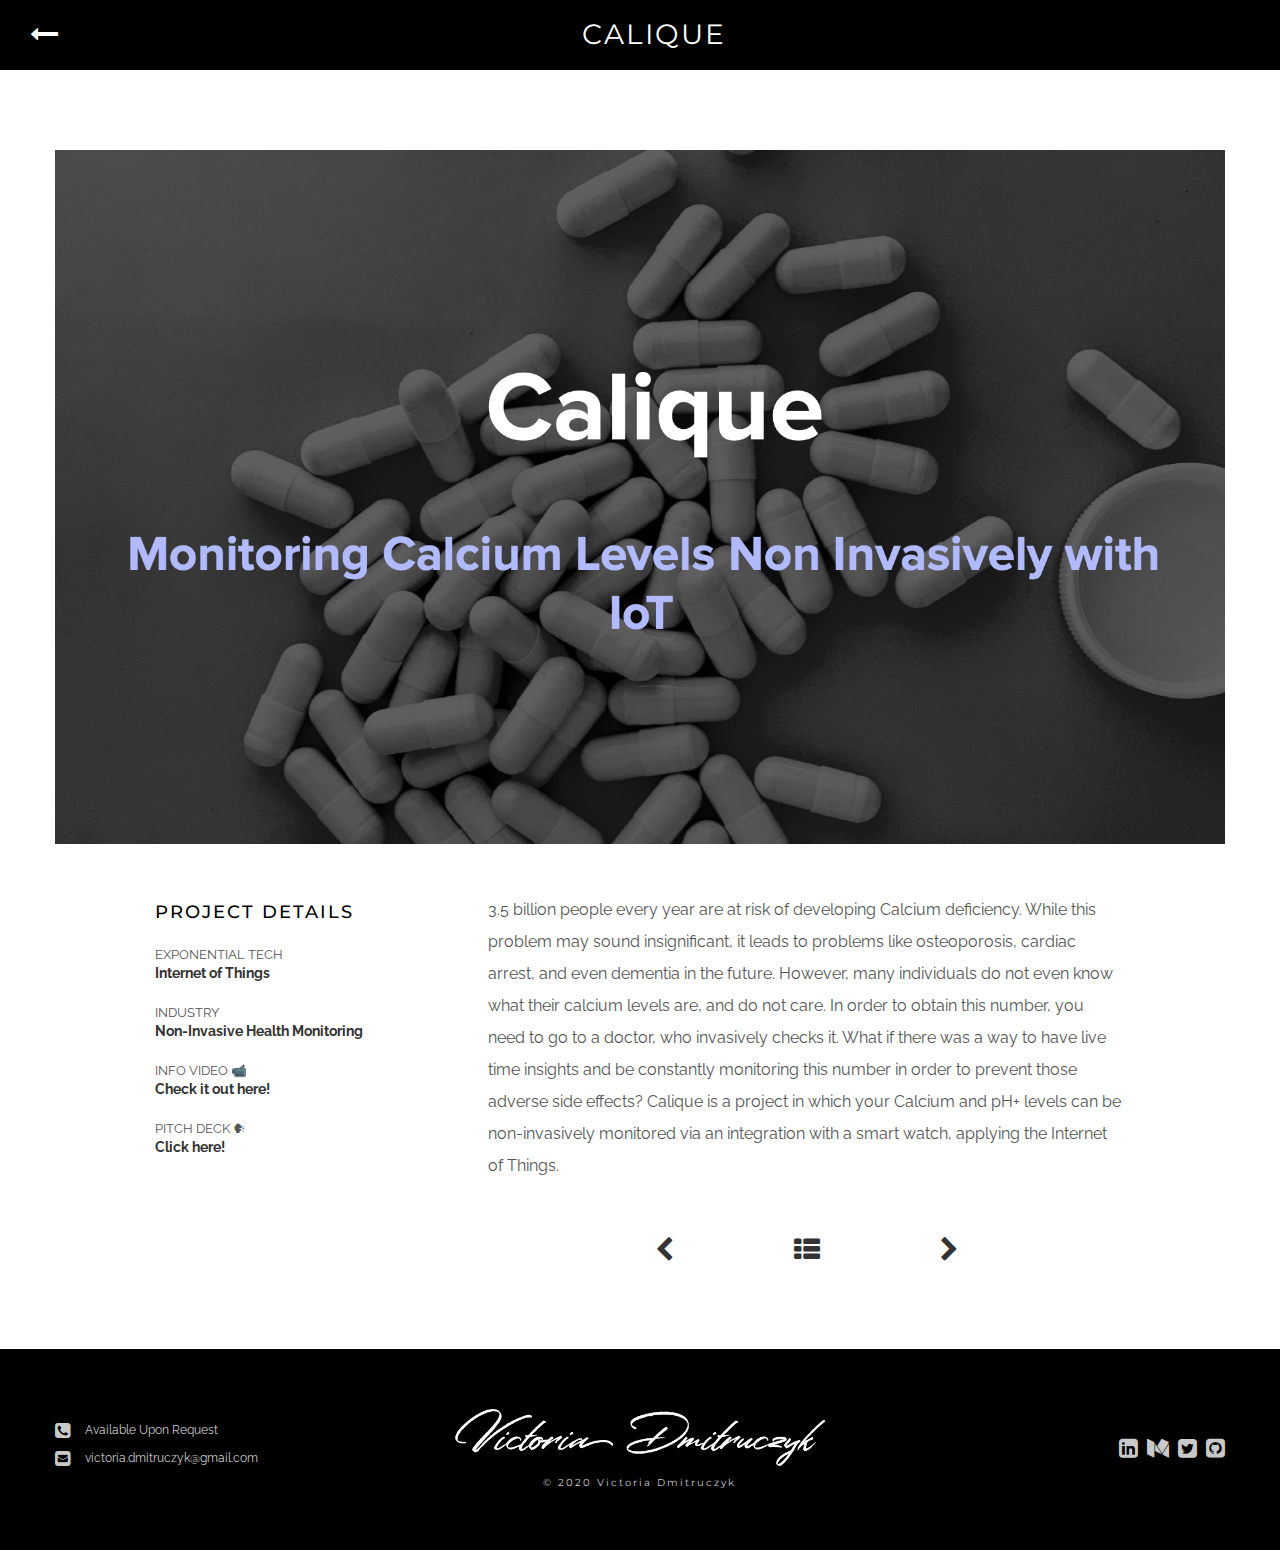
<file: Calique.html>
<!DOCTYPE html>
<html lang="en">

<head>
    <meta charset="utf-8">
    <meta http-equiv="X-UA-Compatible" content="IE=edge">
    <meta name="viewport" content="width=device-width, initial-scale=1">
    <meta http-equiv="Pragma" content="no-cache">
    <meta http-equiv="Expires" content="-1">
    <title>Victoria Dmitruczyk</title>
    <!-- Google Fonts -->
    <link href="https://fonts.googleapis.com/css?family=Montserrat|Raleway&amp;subset=latin-ext" rel="stylesheet">
    <!-- CSS Libraries -->
    <link href="assets/css/libs.css" rel="stylesheet">
    <!-- Theme styles -->
    <link href="assets/css/app.css" rel="stylesheet">
    <!-- HTML5 shim and Respond.js for IE8 support of HTML5 elements and media queries -->
    <!-- WARNING: Respond.js doesn't work if you view the page via file:// -->
    <!--[if lt IE 9]>
      <script src="https://oss.maxcdn.com/html5shiv/3.7.3/html5shiv.min.js"></script>
      <script src="https://oss.maxcdn.com/respond/1.4.2/respond.min.js"></script>
    <![endif]-->
    <!-- MailerLite Universal -->
    <script>
    (function(m,a,i,l,e,r){ m['MailerLiteObject']=e;function f(){
    var c={ a:arguments,q:[]};var r=this.push(c);return "number"!=typeof r?r:f.bind(c.q);}
    f.q=f.q||[];m[e]=m[e]||f.bind(f.q);m[e].q=m[e].q||f.q;r=a.createElement(i);
    var _=a.getElementsByTagName(i)[0];r.async=1;r.src=l+'?v'+(~~(new Date().getTime()/1000000));
    _.parentNode.insertBefore(r,_);})(window, document, 'script', 'https://static.mailerlite.com/js/universal.js', 'ml');
    
    var ml_account = ml('accounts', '1957776', 'o0g6z6o9h4', 'load');
    </script>
    <!-- End MailerLite Universal -->
</head>

<body>
    <div id="tej" class="blog-post-page">
        <!-- Preloader-->
        <div class="Preloader" id="Preloader"></div>
        <!-- /Preloader-->
        <div class="Topbar">
            <div class="Topbar__goback">
                <a href="index.html"><i class="fa fa-long-arrow-left" aria-hidden="true"></i></a>
            </div>
            <div class="Topbar__title">
                Calique 
            </div>
        </div>
        <section id="Project-page" class="project-page space-from-topbar">
            <div class="section--basic">
                <div class="container">
                    <div class="row">
                        <div class="col-sm-12">
                            <div class="project-image">
                                <img src="assets/images/art/Calique.png" alt="Calique">
                            </div>
                        </div>
                    </div>
                    <div class="row ">
                        <div class="col-sm-10 col-sm-offset-1">
                            <div class="row">
                                <div class="col-sm-3">
                                    <div class="project-details">
                                        <div class="sidebar-headline">
                                            <h4>Project details</h4>
                                        </div>
                                        <div class="project-detail">
                                            <div class="project-detail-label">Exponential Tech</div>
                                            <div class="project-detail-value">Internet of Things</div>
                                        </div>
                                        <div class="project-detail">
                                            <div class="project-detail-label">Industry</div>
                                            <div class="project-detail-value">Non-Invasive Health Monitoring</div>
                                        </div>
                                        <div class="project-detail">
                                            <div class="project-detail-label">Info Video 📹</div>
                                            <div class="project-detail-value"><a href="https://www.youtube.com/watch?v=mgi74n4JjuA&t=9s">Check it out here!</a></div>
                                        </div>
                                        <div class="project-detail">
                                            <div class="project-detail-label">Pitch Deck 🗣</div>
                                            <div class="project-detail-value"><a href="https://docs.google.com/presentation/d/1rFxBTOU4aY1iI62e2ysXcYxKByJ0_7RdL4Fa-ThZGc8/edit?usp=sharing">Click here!</a></div>
                                        </div>
                                    </div>
                                </div>
                                <div class="col-sm-8 col-sm-offset-1">
                                    <div class="project-description">
                                        <p>3.5 billion people every year are at risk of developing Calcium deficiency. While this problem may sound insignificant, it leads to problems like osteoporosis, cardiac arrest, and even dementia in the future. However, many individuals do not even know what their calcium levels are, and do not care. In order to obtain this number, you need to go to a doctor, who invasively checks it. What if there was a way to have live time insights and be constantly monitoring this number in order to prevent those adverse side effects? Calique is a project in which your Calcium and pH+ levels can be non-invasively monitored via an integration with a smart watch, applying the Internet of Things.</p>
                                    </div>
                                    <div class="project-naviagtion">
                                        <a href="#"><i class="fa fa-chevron-left" aria-hidden="true"></i></a>
                                        <a href="project-list.html"><i class="fa fa-th-list" aria-hidden="true"></i></a>
                                        <a href="#"><i class="fa fa-chevron-right" aria-hidden="true"></i></a>
                                    </div>
                                </div>
                            </div>
                        </div>
                    </div>
                </div>
            </div>
        </section>
        <!-- Page footer start -->
        <footer>
            <div class="container">
                <div class="flex-row">
                    <div class="col-sm-4">
                        <div class="footer-contacts">
                            <div class="footer-contact"><i class="fa fa-phone-square"></i> Available Upon Request</div>
                            <div class="footer-contact"><i class="fa fa-envelope-square"></i> victoria.dmitruczyk@gmail.com</div>
                        </div>
                    </div>
                    <div class="col-sm-4">
                        <img src="assets/images/websitesignature.png" alt="Victoria">
                        <div class="copyrights">© 2020 Victoria Dmitruczyk</div>
                    </div>
                    <div class="col-sm-4">
                        <div class="footer-socials">
                            <a href="https://www.linkedin.com/in/victoria-dmitruczyk-b44922184/"><i class="fa fa-linkedin-square" aria-hidden="true"></i></a>
                            <a href="https://medium.com/@12vgt2003"><i class="fa fa-medium" aria-hidden="true"></i></a>
                            <a href="https://twitter.com/VictoriaDmitru1"><i class="fa fa-twitter-square" aria-hidden="true"></i></a>
                            <a href="https://github.com/VictoriaDmitruczyk"><i class="fa fa-github-square" aria-hidden="true"></i></a>
                        </div>
                    </div>
                </div>
            </div>
        </footer>
        <!-- Page footer end -->
    </div>
    <!-- Configuration file -->
    <script src="settings/config.js"></script>
    <script>
    window.Config.page = 'blog';
    </script>

    <!-- Application scripts -->
    <script src="assets/js/app.js"></script>
</body>

</html>
</file>
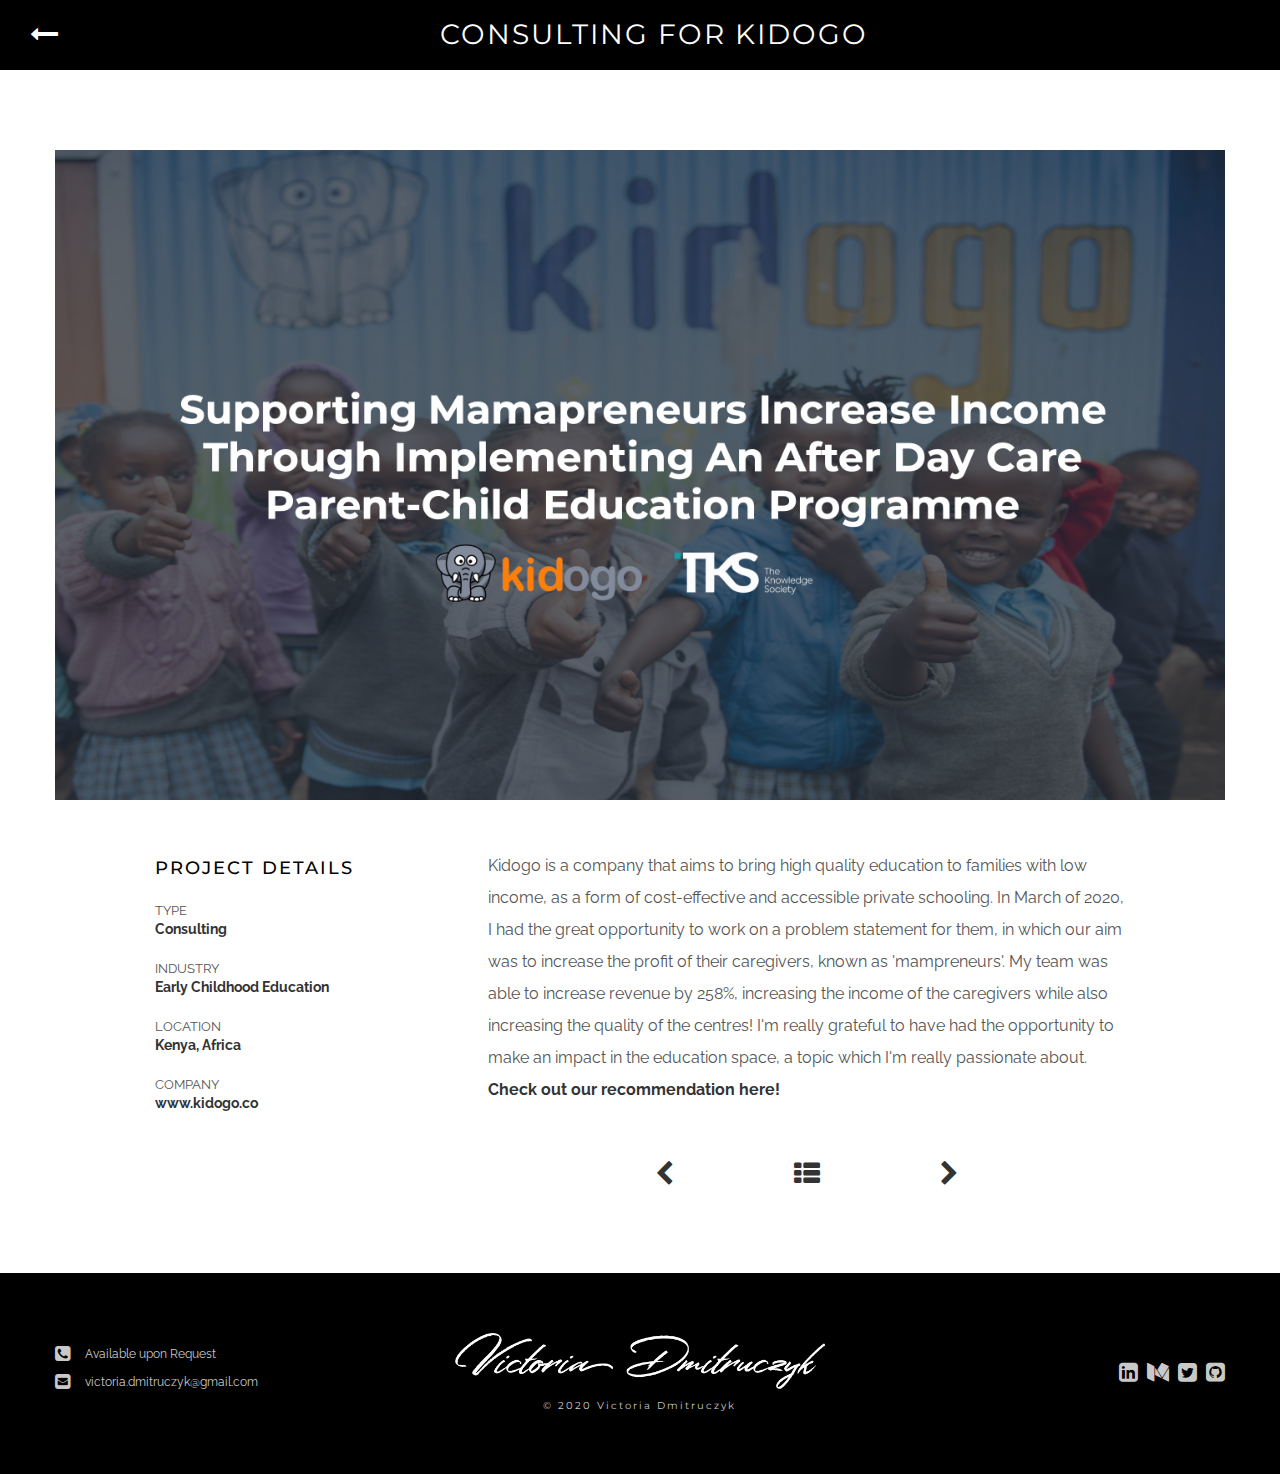
<file: Kidogo.html>
<!DOCTYPE html>
<html lang="en">

<head>
    <meta charset="utf-8">
    <meta http-equiv="X-UA-Compatible" content="IE=edge">
    <meta name="viewport" content="width=device-width, initial-scale=1">
    <meta http-equiv="Pragma" content="no-cache">
    <meta http-equiv="Expires" content="-1">
    <title>Victoria Dmitruczyk</title>
    <!-- Google Fonts -->
    <link href="https://fonts.googleapis.com/css?family=Montserrat|Raleway&amp;subset=latin-ext" rel="stylesheet">
    <!-- CSS Libraries -->
    <link href="assets/css/libs.css" rel="stylesheet">
    <!-- Theme styles -->
    <link href="assets/css/app.css" rel="stylesheet">
    <!-- HTML5 shim and Respond.js for IE8 support of HTML5 elements and media queries -->
    <!-- WARNING: Respond.js doesn't work if you view the page via file:// -->
    <!--[if lt IE 9]>
      <script src="https://oss.maxcdn.com/html5shiv/3.7.3/html5shiv.min.js"></script>
      <script src="https://oss.maxcdn.com/respond/1.4.2/respond.min.js"></script>
    <![endif]-->
    <!-- MailerLite Universal -->
    <script>
    (function(m,a,i,l,e,r){ m['MailerLiteObject']=e;function f(){
    var c={ a:arguments,q:[]};var r=this.push(c);return "number"!=typeof r?r:f.bind(c.q);}
    f.q=f.q||[];m[e]=m[e]||f.bind(f.q);m[e].q=m[e].q||f.q;r=a.createElement(i);
    var _=a.getElementsByTagName(i)[0];r.async=1;r.src=l+'?v'+(~~(new Date().getTime()/1000000));
    _.parentNode.insertBefore(r,_);})(window, document, 'script', 'https://static.mailerlite.com/js/universal.js', 'ml');
    
    var ml_account = ml('accounts', '1957776', 'o0g6z6o9h4', 'load');
    </script>
    <!-- End MailerLite Universal -->
</head>

<body>
    <div id="tej" class="blog-post-page">
        <!-- Preloader-->
        <div class="Preloader" id="Preloader"></div>
        <!-- /Preloader-->
        <div class="Topbar">
            <div class="Topbar__goback">
                <a href="index.html"><i class="fa fa-long-arrow-left" aria-hidden="true"></i></a>
            </div>
            <div class="Topbar__title">
                Consulting for Kidogo
            </div>
        </div>
        <section id="Project-page" class="project-page space-from-topbar">
            <div class="section--basic">
                <div class="container">
                    <div class="row">
                        <div class="col-sm-12">
                            <div class="project-image">
                                <img src="assets/images/art/kidogodeckss.png" alt="Deck Overview">
                            </div>
                        </div>
                    </div>
                    <div class="row ">
                        <div class="col-sm-10 col-sm-offset-1">
                            <div class="row">
                                <div class="col-sm-3">
                                    <div class="project-details">
                                        <div class="sidebar-headline">
                                            <h4>Project details</h4>
                                        </div>
                                        <div class="project-detail">
                                            <div class="project-detail-label">Type</div>
                                            <div class="project-detail-value">Consulting</div>
                                        </div>
                                        <div class="project-detail">
                                            <div class="project-detail-label">Industry</div>
                                            <div class="project-detail-value">Early Childhood Education</div>
                                        </div>
                                        <div class="project-detail">
                                            <div class="project-detail-label">Location</div>
                                            <div class="project-detail-value">Kenya, Africa</div>
                                        </div>
                                        <div class="project-detail">
                                            <div class="project-detail-label">Company</div>
                                            <div class="project-detail-value"><a href="https://www.kidogo.co">www.kidogo.co</a></div>
                                        </div>
                                    </div>
                                </div>
                                <div class="col-sm-8 col-sm-offset-1">
                                    <div class="project-description">
                                        <p>Kidogo is a company that aims to bring high quality education to families with low income, as a form of cost-effective and accessible private schooling. In March of 2020, I had the great opportunity to work on a problem statement for them, in which our aim was to increase the profit of their caregivers, known as 'mampreneurs'. My team was able to increase revenue by 258%, increasing the income of the caregivers while also increasing the quality of the centres! I'm really grateful to have had the opportunity to make an impact in the education space, a topic which I'm really passionate about. <a href="https://docs.google.com/presentation/d/11ZO6ZSvhyfh3rgClg0dnWcVEZdse9t2gBAW75c2lhnk/edit?usp=sharing"><strong>Check out our recommendation here!</strong></a></p>
                                    </div>
                                    <div class="project-naviagtion">
                                        <a href="#"><i class="fa fa-chevron-left" aria-hidden="true"></i></a>
                                        <a href="project-list.html"><i class="fa fa-th-list" aria-hidden="true"></i></a>
                                        <a href="#"><i class="fa fa-chevron-right" aria-hidden="true"></i></a>
                                    </div>
                                </div>
                            </div>
                        </div>
                    </div>
                </div>
            </div>
        </section>
        <!-- Page footer start -->
        <footer>
            <div class="container">
                <div class="flex-row">
                    <div class="col-sm-4">
                        <div class="footer-contacts">
                            <div class="footer-contact"><i class="fa fa-phone-square"></i> Available upon Request</div>
                            <div class="footer-contact"><i class="fa fa-envelope-square"></i> victoria.dmitruczyk@gmail.com</div>
                        </div>
                    </div>
                    <div class="col-sm-4">
                        <img src="assets/images/websitesignature.png" alt="Victoria">
                        <div class="copyrights">© 2020 Victoria Dmitruczyk</div>
                    </div>
                    <div class="col-sm-4">
                        <div class="footer-socials">
                            <a href="https://www.linkedin.com/in/victoria-dmitruczyk-b44922184/"><i class="fa fa-linkedin-square" aria-hidden="true"></i></a>
                            <a href="https://medium.com/@12vgt2003"><i class="fa fa-medium" aria-hidden="true"></i></a>
                            <a href="https://twitter.com/VictoriaDmitru1"><i class="fa fa-twitter-square" aria-hidden="true"></i></a>
                            <a href="https://github.com/VictoriaDmitruczyk"><i class="fa fa-github-square" aria-hidden="true"></i></a>
                        </div>
                    </div>
                </div>
            </div>
        </footer>
        <!-- Page footer end -->
    </div>
    <!-- Configuration file -->
    <script src="settings/config.js"></script>
    <script>
    window.Config.page = 'blog';
    </script>

    <!-- Application scripts -->
    <script src="assets/js/app.js"></script>
</body>

</html>
</file>
<file: assets/css/app.css>
/**
 * ANIMATIONS
 */

.slide-fade-enter-active {
  transition: all .8s ease;
}

.slide-fade-leave-active {
  transition: all 0.8s cubic-bezier(1, 0.5, 0.8, 1);
}

.slide-fade-enter,
.slide-fade-leave-to {
  -webkit-transform: translateX(-10px);
  transform: translateX(-10px);
  opacity: 0;
}

.spinning {
  -webkit-animation: spin 0.3s linear infinite;
  animation: spin 0.3s linear infinite;
}

@-webkit-keyframes spin {
  from {
    -webkit-transform: rotate(0deg);
    transform: rotate(0deg);
  }

  to {
    -webkit-transform: rotate(360deg);
    transform: rotate(360deg);
  }
}

@keyframes spin {
  from {
    -webkit-transform: rotate(0deg);
    transform: rotate(0deg);
  }

  to {
    -webkit-transform: rotate(360deg);
    transform: rotate(360deg);
  }
}

@-webkit-keyframes fadeIn {
  from {
    opacity: 0;
  }

  to {
    opacity: 1;
  }
}

@keyframes fadeIn {
  from {
    opacity: 0;
  }

  to {
    opacity: 1;
  }
}

/**
 * PRELOADERS
 */

.Preloader {
  position: fixed;
  z-index: 10000;
  width: 100%;
  height: 100%;
  top: 0;
  left: 0;
  display: -webkit-box;
  display: -ms-flexbox;
  display: flex;
  -webkit-box-align: center;
  -ms-flex-align: center;
  align-items: center;
  -webkit-box-pack: center;
  -ms-flex-pack: center;
  justify-content: center;
  transition: all 0.5s ease-out;
  background: #ffffff;
}

.Preloader.\--loaded {
  opacity: 0;
}

.Preloader__center .Preloader__element {
  background: #000000;
}

.Preloader__center.\--v1 {
  display: -webkit-box;
  display: -ms-flexbox;
  display: flex;
}

.Preloader__center.\--v1 .Preloader__element {
  width: 20px;
  height: 20px;
  margin: 5px;
  border-radius: 100%;
  -webkit-animation: upAndDown 1s infinite;
  animation: upAndDown 1s infinite;
}

.Preloader__center.\--v1 .Preloader__element:nth-of-type(1) {
  -webkit-animation-delay: -900ms;
  animation-delay: -900ms;
}

.Preloader__center.\--v1 .Preloader__element:nth-of-type(2) {
  -webkit-animation-delay: -800ms;
  animation-delay: -800ms;
}

.Preloader__center.\--v1 .Preloader__element:nth-of-type(3) {
  -webkit-animation-delay: -700ms;
  animation-delay: -700ms;
}

.Preloader__center.\--v1 .Preloader__element:nth-of-type(4) {
  -webkit-animation-delay: -600ms;
  animation-delay: -600ms;
}

.Preloader__center.\--v1 .Preloader__element:nth-of-type(5) {
  -webkit-animation-delay: -500ms;
  animation-delay: -500ms;
}

.Preloader__center.\--v1 .Preloader__element:nth-of-type(6) {
  -webkit-animation-delay: -400ms;
  animation-delay: -400ms;
}

.Preloader__center.\--v1 .Preloader__element:nth-of-type(7) {
  -webkit-animation-delay: -300ms;
  animation-delay: -300ms;
}

.Preloader__center.\--v1 .Preloader__element:nth-of-type(8) {
  -webkit-animation-delay: -200ms;
  animation-delay: -200ms;
}

.Preloader__center.\--v1 .Preloader__element:nth-of-type(9) {
  -webkit-animation-delay: -100ms;
  animation-delay: -100ms;
}

.Preloader__center.\--v1 .Preloader__element:nth-of-type(10) {
  -webkit-animation-delay: 0ms;
  animation-delay: 0ms;
}

.Preloader__center.\--v2 {
  display: -webkit-box;
  display: -ms-flexbox;
  display: flex;
}

.Preloader__center.\--v2 .Preloader__element {
  width: 20px;
  height: 20px;
  margin: 8px;
  border-radius: 100%;
  -webkit-animation: biggize 1s infinite ease-out;
  animation: biggize 1s infinite ease-out;
}

.Preloader__center.\--v2 .Preloader__element:nth-of-type(1) {
  -webkit-animation-delay: -500ms;
  animation-delay: -500ms;
}

.Preloader__center.\--v2 .Preloader__element:nth-of-type(2) {
  -webkit-animation-delay: -400ms;
  animation-delay: -400ms;
}

.Preloader__center.\--v2 .Preloader__element:nth-of-type(3) {
  -webkit-animation-delay: -300ms;
  animation-delay: -300ms;
}

.Preloader__center.\--v2 .Preloader__element:nth-of-type(4) {
  -webkit-animation-delay: -200ms;
  animation-delay: -200ms;
}

.Preloader__center.\--v2 .Preloader__element:nth-of-type(5) {
  -webkit-animation-delay: -100ms;
  animation-delay: -100ms;
}

.Preloader__center.\--v2 .Preloader__element:nth-of-type(6) {
  -webkit-animation-delay: 0ms;
  animation-delay: 0ms;
}

.Preloader__center.\--v3 {
  position: relative;
  width: 40px;
  height: 40px;
  -webkit-transform: rotate(45deg);
  transform: rotate(45deg);
}

.Preloader__center.\--v3 .Preloader__element {
  width: 100%;
  height: 100%;
  position: absolute;
  top: 0;
  left: 0;
  opacity: 0;
  -webkit-animation: smallize 2s linear infinite;
  animation: smallize 2s linear infinite;
  -webkit-animation-delay: -1500ms;
  animation-delay: -1500ms;
}

.Preloader__center.\--v3 .Preloader__element:nth-of-type(2) {
  -webkit-animation-delay: -1000ms;
  animation-delay: -1000ms;
}

.Preloader__center.\--v3 .Preloader__element:nth-of-type(3) {
  -webkit-animation-delay: -500ms;
  animation-delay: -500ms;
}

.Preloader__center.\--v3 .Preloader__element:nth-of-type(4) {
  -webkit-animation-delay: 0ms;
  animation-delay: 0ms;
}

.Preloader__center.\--v4 {
  display: -webkit-box;
  display: -ms-flexbox;
  display: flex;
  width: 80px;
  -ms-flex-wrap: wrap;
  flex-wrap: wrap;
}

.Preloader__center.\--v4 .Preloader__element {
  width: 16px;
  height: 16px;
  margin: 2px;
  -webkit-animation: animationFour 2s infinite;
  animation: animationFour 2s infinite;
}

.Preloader__center.\--v4 .Preloader__element:nth-of-type(1) {
  -webkit-animation-delay: -1500ms;
  animation-delay: -1500ms;
}

.Preloader__center.\--v4 .Preloader__element:nth-of-type(2) {
  -webkit-animation-delay: -1400ms;
  animation-delay: -1400ms;
}

.Preloader__center.\--v4 .Preloader__element:nth-of-type(3) {
  -webkit-animation-delay: -1300ms;
  animation-delay: -1300ms;
}

.Preloader__center.\--v4 .Preloader__element:nth-of-type(4) {
  -webkit-animation-delay: -1200ms;
  animation-delay: -1200ms;
}

.Preloader__center.\--v4 .Preloader__element:nth-of-type(5) {
  -webkit-animation-delay: -1100ms;
  animation-delay: -1100ms;
}

.Preloader__center.\--v4 .Preloader__element:nth-of-type(6) {
  -webkit-animation-delay: -1000ms;
  animation-delay: -1000ms;
}

.Preloader__center.\--v4 .Preloader__element:nth-of-type(7) {
  -webkit-animation-delay: -900ms;
  animation-delay: -900ms;
}

.Preloader__center.\--v4 .Preloader__element:nth-of-type(8) {
  -webkit-animation-delay: -800ms;
  animation-delay: -800ms;
}

.Preloader__center.\--v4 .Preloader__element:nth-of-type(9) {
  -webkit-animation-delay: -700ms;
  animation-delay: -700ms;
}

.Preloader__center.\--v4 .Preloader__element:nth-of-type(10) {
  -webkit-animation-delay: -600ms;
  animation-delay: -600ms;
}

.Preloader__center.\--v4 .Preloader__element:nth-of-type(11) {
  -webkit-animation-delay: -500ms;
  animation-delay: -500ms;
}

.Preloader__center.\--v4 .Preloader__element:nth-of-type(12) {
  -webkit-animation-delay: -400ms;
  animation-delay: -400ms;
}

.Preloader__center.\--v4 .Preloader__element:nth-of-type(13) {
  -webkit-animation-delay: -300ms;
  animation-delay: -300ms;
}

.Preloader__center.\--v4 .Preloader__element:nth-of-type(14) {
  -webkit-animation-delay: -200ms;
  animation-delay: -200ms;
}

.Preloader__center.\--v4 .Preloader__element:nth-of-type(15) {
  -webkit-animation-delay: -100ms;
  animation-delay: -100ms;
}

.Preloader__center.\--v4 .Preloader__element:nth-of-type(16) {
  -webkit-animation-delay: 0ms;
  animation-delay: 0ms;
}

.Preloader__center.\--v5 {
  display: -webkit-box;
  display: -ms-flexbox;
  display: flex;
  width: 80px;
  -ms-flex-wrap: wrap;
  flex-wrap: wrap;
  -webkit-transform: rotate(45deg);
  transform: rotate(45deg);
}

.Preloader__center.\--v5 .Preloader__element {
  width: 16px;
  height: 16px;
  margin: 2px;
  opacity: 0;
  -webkit-animation: animationFive 1.2s infinite ease-in-out;
  animation: animationFive 1.2s infinite ease-in-out;
}

.Preloader__center.\--v5 .Preloader__element:nth-of-type(9),
.Preloader__center.\--v5 .Preloader__element:nth-of-type(14) {
  -webkit-animation-delay: 200ms;
  animation-delay: 200ms;
}

.Preloader__center.\--v5 .Preloader__element:nth-of-type(5),
.Preloader__center.\--v5 .Preloader__element:nth-of-type(10),
.Preloader__center.\--v5 .Preloader__element:nth-of-type(15) {
  -webkit-animation-delay: 400ms;
  animation-delay: 400ms;
}

.Preloader__center.\--v5 .Preloader__element:nth-of-type(1),
.Preloader__center.\--v5 .Preloader__element:nth-of-type(6),
.Preloader__center.\--v5 .Preloader__element:nth-of-type(11),
.Preloader__center.\--v5 .Preloader__element:nth-of-type(16) {
  -webkit-animation-delay: 600ms;
  animation-delay: 600ms;
}

.Preloader__center.\--v5 .Preloader__element:nth-of-type(2),
.Preloader__center.\--v5 .Preloader__element:nth-of-type(7),
.Preloader__center.\--v5 .Preloader__element:nth-of-type(12) {
  -webkit-animation-delay: 800ms;
  animation-delay: 800ms;
}

.Preloader__center.\--v5 .Preloader__element:nth-of-type(3),
.Preloader__center.\--v5 .Preloader__element:nth-of-type(8) {
  -webkit-animation-delay: 1000ms;
  animation-delay: 1000ms;
}

.Preloader__center.\--v5 .Preloader__element:nth-of-type(4) {
  -webkit-animation-delay: 1200ms;
  animation-delay: 1200ms;
}

.Preloader__center.\--v6 {
  display: -webkit-box;
  display: -ms-flexbox;
  display: flex;
}

.Preloader__center.\--v6 .Preloader__element {
  width: 16px;
  height: 16px;
  margin: 2px;
  -webkit-animation: animationSix 1s infinite;
  animation: animationSix 1s infinite;
}

.Preloader__center.\--v6 .Preloader__element:nth-of-type(1) {
  -webkit-animation-delay: 100ms;
  animation-delay: 100ms;
}

.Preloader__center.\--v6 .Preloader__element:nth-of-type(2) {
  -webkit-animation-delay: 200ms;
  animation-delay: 200ms;
}

.Preloader__center.\--v6 .Preloader__element:nth-of-type(3) {
  -webkit-animation-delay: 300ms;
  animation-delay: 300ms;
}

.Preloader__center.\--v6 .Preloader__element:nth-of-type(4) {
  -webkit-animation-delay: 400ms;
  animation-delay: 400ms;
}

.Preloader__center.\--v6 .Preloader__element:nth-of-type(5) {
  -webkit-animation-delay: 500ms;
  animation-delay: 500ms;
}

.Preloader__center.\--v6 .Preloader__element:nth-of-type(6) {
  -webkit-animation-delay: 600ms;
  animation-delay: 600ms;
}

.Preloader__center.\--v7 {
  position: relative;
  height: 120px;
  width: 120px;
  margin-top: -60px;
  margin-left: -60px;
}

.Preloader__center.\--v7 .Preloader__element {
  -webkit-animation: animationSeven 1.2s cubic-bezier(0.87, 0.23, 0.2, 0.79) infinite;
  animation: animationSeven 1.2s cubic-bezier(0.87, 0.23, 0.2, 0.79) infinite;
  border-radius: 100%;
  border: 4px solid transparent;
  border-left-color: #000000;
  border-right-color: #000000;
  background: transparent;
  position: absolute;
  top: 0;
  left: 0;
}

.Preloader__center.\--v7 .Preloader__element:nth-of-type(1) {
  margin-top: 6px;
  margin-left: 6px;
  width: 158px;
  height: 158px;
  -webkit-animation-delay: -200ms;
  animation-delay: -200ms;
}

.Preloader__center.\--v7 .Preloader__element:nth-of-type(2) {
  margin-top: 12px;
  margin-left: 12px;
  width: 146px;
  height: 146px;
  -webkit-animation-delay: -160ms;
  animation-delay: -160ms;
}

.Preloader__center.\--v7 .Preloader__element:nth-of-type(3) {
  margin-top: 18px;
  margin-left: 18px;
  width: 134px;
  height: 134px;
  -webkit-animation-delay: -120ms;
  animation-delay: -120ms;
}

.Preloader__center.\--v7 .Preloader__element:nth-of-type(4) {
  margin-top: 24px;
  margin-left: 24px;
  width: 122px;
  height: 122px;
  -webkit-animation-delay: -80ms;
  animation-delay: -80ms;
}

.Preloader__center.\--v7 .Preloader__element:nth-of-type(5) {
  margin-top: 30px;
  margin-left: 30px;
  width: 110px;
  height: 110px;
  -webkit-animation-delay: -40ms;
  animation-delay: -40ms;
}

.Preloader__center.\--v7 .Preloader__element:nth-of-type(6) {
  margin-top: 36px;
  margin-left: 36px;
  width: 98px;
  height: 98px;
  -webkit-animation-delay: 0ms;
  animation-delay: 0ms;
}

.Preloader__center.\--v8 {
  position: relative;
  height: 120px;
  width: 120px;
  margin-top: -60px;
  margin-left: -60px;
}

.Preloader__center.\--v8 .Preloader__element {
  -webkit-animation: animationSeven 1.5s ease-out alternate infinite;
  animation: animationSeven 1.5s ease-out alternate infinite;
  border-radius: 100%;
  border: 4px solid transparent;
  background: transparent;
  position: absolute;
  top: 0;
  left: 0;
}

.Preloader__center.\--v8 .Preloader__element:nth-of-type(2n - 1) {
  border-left-color: #000000;
}

.Preloader__center.\--v8 .Preloader__element:nth-of-type(2n) {
  border-right-color: #000000;
}

.Preloader__center.\--v8 .Preloader__element:nth-of-type(3n) {
  border-top-color: #000000;
}

.Preloader__center.\--v8 .Preloader__element:nth-of-type(4n) {
  border-bottom-color: #000000;
}

.Preloader__center.\--v8 .Preloader__element:nth-of-type(1) {
  margin-top: 6px;
  margin-left: 6px;
  width: 158px;
  height: 158px;
  -webkit-animation-duration: 1200ms;
  animation-duration: 1200ms;
}

.Preloader__center.\--v8 .Preloader__element:nth-of-type(2) {
  margin-top: 12px;
  margin-left: 12px;
  width: 146px;
  height: 146px;
  -webkit-animation-duration: 1100ms;
  animation-duration: 1100ms;
}

.Preloader__center.\--v8 .Preloader__element:nth-of-type(3) {
  margin-top: 18px;
  margin-left: 18px;
  width: 134px;
  height: 134px;
  -webkit-animation-duration: 1000ms;
  animation-duration: 1000ms;
}

.Preloader__center.\--v8 .Preloader__element:nth-of-type(4) {
  margin-top: 24px;
  margin-left: 24px;
  width: 122px;
  height: 122px;
  -webkit-animation-duration: 900ms;
  animation-duration: 900ms;
}

.Preloader__center.\--v8 .Preloader__element:nth-of-type(5) {
  margin-top: 30px;
  margin-left: 30px;
  width: 110px;
  height: 110px;
  -webkit-animation-duration: 800ms;
  animation-duration: 800ms;
}

.Preloader__center.\--v8 .Preloader__element:nth-of-type(6) {
  margin-top: 36px;
  margin-left: 36px;
  width: 98px;
  height: 98px;
  -webkit-animation-duration: 700ms;
  animation-duration: 700ms;
}

.Preloader.\--reverse {
  background: #000000;
}

.Preloader.\--reverse .Preloader__element {
  background: #ffffff;
}

.Preloader.\--reverse.\--v7 .Preloader__element {
  background: transparent;
  border-left-color: #ffffff;
  border-right-color: #ffffff;
}

.Preloader.\--reverse.\--v8 .Preloader__element {
  background: transparent;
}

.Preloader.\--reverse.\--v8 .Preloader__element:nth-of-type(2n - 1) {
  border-left-color: #ffffff;
}

.Preloader.\--reverse.\--v8 .Preloader__element:nth-of-type(2n) {
  border-right-color: #ffffff;
}

.Preloader.\--reverse.\--v8 .Preloader__element:nth-of-type(3n) {
  border-top-color: #ffffff;
}

.Preloader.\--reverse.\--v8 .Preloader__element:nth-of-type(4n) {
  border-bottom-color: #ffffff;
}

@-webkit-keyframes upAndDown {
  50% {
    -webkit-transform: translateY(40px);
    transform: translateY(40px);
  }
}

@keyframes upAndDown {
  50% {
    -webkit-transform: translateY(40px);
    transform: translateY(40px);
  }
}

@-webkit-keyframes smallize {
  0% {
    -webkit-transform: scale(0);
    transform: scale(0);
    opacity: 0;
  }

  15% {
    -webkit-transform: scale(0.5);
    transform: scale(0.5);
    opacity: 1;
  }

  50% {
    opacity: 1;
    -webkit-transform: scale(1);
    transform: scale(1);
  }

  100% {
    opacity: 0;
    -webkit-transform: scale(3);
    transform: scale(3);
  }
}

@keyframes smallize {
  0% {
    -webkit-transform: scale(0);
    transform: scale(0);
    opacity: 0;
  }

  15% {
    -webkit-transform: scale(0.5);
    transform: scale(0.5);
    opacity: 1;
  }

  50% {
    opacity: 1;
    -webkit-transform: scale(1);
    transform: scale(1);
  }

  100% {
    opacity: 0;
    -webkit-transform: scale(3);
    transform: scale(3);
  }
}

@-webkit-keyframes biggize {
  50% {
    -webkit-transform: scale(1.5);
    transform: scale(1.5);
  }
}

@keyframes biggize {
  50% {
    -webkit-transform: scale(1.5);
    transform: scale(1.5);
  }
}

@-webkit-keyframes circlize {
  50% {
    -webkit-transform: rotate(360deg);
    transform: rotate(360deg);
    border-radius: 0;
  }
}

@keyframes circlize {
  50% {
    -webkit-transform: rotate(360deg);
    transform: rotate(360deg);
    border-radius: 0;
  }
}

@-webkit-keyframes animationFour {
  50% {
    -webkit-transform: scale(0.8);
    transform: scale(0.8);
  }
}

@keyframes animationFour {
  50% {
    -webkit-transform: scale(0.8);
    transform: scale(0.8);
  }
}

@-webkit-keyframes animationFive {
  50% {
    opacity: 1;
  }
}

@keyframes animationFive {
  50% {
    opacity: 1;
  }
}

@-webkit-keyframes animationSix {
  50% {
    opacity: 0;
  }
}

@keyframes animationSix {
  50% {
    opacity: 0;
  }
}

@-webkit-keyframes animationSeven {
  100% {
    -webkit-transform: rotate(360deg);
    transform: rotate(360deg);
  }
}

@keyframes animationSeven {
  100% {
    -webkit-transform: rotate(360deg);
    transform: rotate(360deg);
  }
}

@-webkit-keyframes quaterRotate {
  0% {
    -webkit-transform: rotate(45deg);
    transform: rotate(45deg);
  }

  25% {
    -webkit-transform: rotate(135deg);
    transform: rotate(135deg);
  }

  50% {
    -webkit-transform: rotate(225deg);
    transform: rotate(225deg);
  }

  75% {
    -webkit-transform: rotate(315deg);
    transform: rotate(315deg);
  }

  100% {
    -webkit-transform: rotate(405deg);
    transform: rotate(405deg);
  }
}

@keyframes quaterRotate {
  0% {
    -webkit-transform: rotate(45deg);
    transform: rotate(45deg);
  }

  25% {
    -webkit-transform: rotate(135deg);
    transform: rotate(135deg);
  }

  50% {
    -webkit-transform: rotate(225deg);
    transform: rotate(225deg);
  }

  75% {
    -webkit-transform: rotate(315deg);
    transform: rotate(315deg);
  }

  100% {
    -webkit-transform: rotate(405deg);
    transform: rotate(405deg);
  }
}

/**
 * BASIC STYLES
 */

html,
body,
#tej {
  height: 100%;
  width: 100%;
}

body {
  font-family: "Raleway", sans-serif;
  font-size: 14px;
  color: #333333;
  background: #ffffff;
}

p,
li {
  color: #555555;
}

p {
  line-height: 2em;
}

h1,
h2,
h3,
h4,
h5,
h6 {
  color: #000000;
  font-family: 'Montserrat', sans-serif;
  letter-spacing: 2px;
  text-transform: uppercase;
  line-height: 1.5em;
}

a {
  transition: opacity 0.3s ease-in-out;
  color: #333333;
}

a:hover {
  text-decoration: none;
  opacity: 0.9;
  color: #333333;
}

blockquote {
  line-height: 2em;
  font-style: italic;
  font-weight: bold;
  font-size: 20px;
  margin: 30px 0;
}

::-moz-selection {
  background: #000000;
  color: #ffffff;
}

::selection {
  background: #000000;
  color: #ffffff;
}

::-moz-selection {
  background: #000000;
  color: #ffffff;
}

.flex {
  -webkit-box-flex: 1;
  -ms-flex: 1;
  flex: 1;
}

.flex-row {
  display: -webkit-box;
  display: -ms-flexbox;
  display: flex;
  -webkit-box-align: center;
  -ms-flex-align: center;
  align-items: center;
  margin-left: -15px;
  margin-right: -15px;
}

.btn {
  border-radius: 0px;
  border-width: 1px;
  transition: all 0.3s ease-in-out;
}

.btn:focus,
.btn.focus,
.btn:active:focus,
.btn:active.focus,
.btn.active:focus,
.btn.active.focus {
  outline: 0px;
  outline-offset: 0px;
}

.btn {
  z-index: 10;
  position: relative;
  font-family: "Montserrat";
  font-size: 10px;
  padding: 15px 30px;
  display: -webkit-box;
  display: -ms-flexbox;
  display: flex;
  -webkit-box-align: center;
  -ms-flex-align: center;
  align-items: center;
  text-transform: uppercase;
  letter-spacing: 2px;
  overflow: hidden;
  transition: all 0.5s cubic-bezier(1, 0.5, 0.8, 1);
}

.btn:focus {
  color: inherit;
}

.btn-right-icon i {
  margin-left: 15px;
  font-size: 1.5em;
}

.btn:before,
.btn:after {
  position: absolute;
  z-index: -1;
  content: '';
  width: 120%;
  height: 120%;
  left: 0;
  top: 0;
  transition: all 0.5s ease-out;
}

.btn:before {
  -webkit-transform: translateX(-100%) rotate(45deg);
  transform: translateX(-100%) rotate(45deg);
}

.btn:after {
  -webkit-transform: translateX(100%) rotate(45deg);
  transform: translateX(100%) rotate(45deg);
}

.btn:hover:before {
  -webkit-transform: translateX(-50%) rotate(45deg) scale(4);
  transform: translateX(-50%) rotate(45deg) scale(4);
}

.btn:hover:after {
  -webkit-transform: translateX(50%) rotate(45deg) scale(4);
  transform: translateX(50%) rotate(45deg) scale(4);
}

.btn-black {
  background: transparent;
  border-color: #000000;
  color: #000000;
}

.btn-black:before,
.btn-black:after {
  background: #000000;
}

.btn-black:hover {
  color: #ffffff;
}

.btn-white {
  background: transparent;
  border-color: #ffffff;
  color: #ffffff;
}

.btn-white:before,
.btn-white:after {
  background: #ffffff;
}

.btn-white:hover {
  color: #000000;
}

.btn-disabled {
  opacity: 0.3;
  cursor: not-allowed;
}

.buttons-group {
  display: -webkit-box;
  display: -ms-flexbox;
  display: flex;
}

.buttons-group-center {
  -webkit-box-pack: center;
  -ms-flex-pack: center;
  justify-content: center;
}

.buttons-group a {
  margin: 0 5px;
}

.buttons-group a:first-of-type {
  margin: 0 5px 0 0;
}

.buttons-group a:last-of-type {
  margin: 0 0 0 5px;
}

@media all and (min-width: 1200px) {
  .container {
    width: 1200px;
  }
}

@media all and (max-width: 767px) {
  .flex-row {
    -webkit-box-orient: vertical;
    -webkit-box-direction: normal;
    -ms-flex-direction: column;
    flex-direction: column;
    margin-left: 0px;
    margin-right: 0px;
  }

  .flex-row > div {
    margin-bottom: 40px;
  }

  .flex-row > div:last-of-type {
    margin-bottom: 0px;
  }
}

/**
 * PARTICLES
 */

#particles-js {
  position: absolute;
  width: 100%;
  height: 100%;
  z-index: 30;
}

/**
 * HELPERS
 */

.mt-1 {
  margin-top: 15px;
}

.mt-2 {
  margin-top: 30px;
}

.mt-3 {
  margin-top: 45px;
}

.mb-1 {
  margin-bottom: 15px;
}

.mb-2 {
  margin-bottom: 30px;
}

.mb-3 {
  margin-bottom: 45px;
}

.ml-1 {
  margin-left: 15px;
}

.ml-2 {
  margin-left: 30px;
}

.ml-3 {
  margin-left: 45px;
}

.mr-1 {
  margin-right: 15px;
}

.mr-2 {
  margin-right: 30px;
}

.mr-3 {
  margin-right: 45px;
}

.pt-1 {
  padding-top: 15px;
}

.pt-2 {
  padding-top: 30px;
}

.pt-3 {
  padding-top: 45px;
}

.pb-1 {
  padding-bottom: 15px;
}

.pb-2 {
  padding-bottom: 30px;
}

.pb-3 {
  padding-bottom: 45px;
}

.pl-1 {
  padding-left: 15px;
}

.pl-2 {
  padding-left: 30px;
}

.pl-3 {
  padding-left: 45px;
}

.pr-1 {
  padding-right: 15px;
}

.pr-2 {
  padding-right: 30px;
}

.pr-3 {
  padding-right: 45px;
}

.c-gray {
  color: #555555;
}

.c-light {
  color: #C9C9C9;
}

.c-silver {
  color: #888888;
}

@media all and (max-width: 767px) {
  h1,
  h2,
  h3,
  h4,
  h5,
  h6 {
    letter-spacing: 1px;
  }

  h1 {
    font-size: 26px;
  }

  h2 {
    font-size: 24px;
  }

  h4 {
    font-size: 16px;
  }

  blockquote {
    font-size: 16px;
  }
}

/**
 * NAVIGATION
 */

.Navigation {
  transition: width 2s ease-in-out;
  width: 100%;
}

.Navigation__bar {
  width: 100%;
  z-index: 1000;
  padding: 10px 30px;
  background: transparent;
  transition: all 0.5s cubic-bezier(0.455, 0.03, 0.515, 0.955);
}

.Navigation__bar .navbar-nav li a {
  font-family: "Montserrat";
  letter-spacing: 2px;
  transition: all 0.3s ease-in-out;
  color: #ffffff;
  text-transform: uppercase;
  font-size: 10px;
  position: relative;
  padding: 15px 10px;
  margin-left: 10px;
}

.Navigation__bar .navbar-nav li a:after {
  transition: all 0.3s cubic-bezier(1, 0.5, 0.8, 1);
  content: '';
  width: 0px;
  height: 1px;
  background: #ffffff;
  position: absolute;
  bottom: 8px;
  right: 0px;
}

.Navigation__bar .navbar-nav li a:before {
  transition: all 0.3s cubic-bezier(1, 0.5, 0.8, 1);
  content: '';
  width: 0px;
  height: 1px;
  background: #ffffff;
  position: absolute;
  top: 8px;
  left: 0;
}

.Navigation__bar .navbar-nav li a:hover {
  background-color: transparent;
  color: #C9C9C9;
}

.Navigation__bar .navbar-nav li a:hover:after {
  width: 40px;
  right: calc(50% - 20px);
}

.Navigation__bar .navbar-nav li.active a:after {
  width: 20px;
  right: calc(50% - 10px);
}

.Navigation__bar .navbar-nav li.active a:before {
  width: 20px;
  left: calc(50% - 10px);
}

.Navigation__bar .navbar-nav li a:focus,
.Navigation__bar .navbar-nav li a:active {
  background-color: transparent;
}

.Navigation__bar .navbar-brand {
  padding: 10px 0 0 0px;
}

.Navigation--scrolled .Navigation__bar {
  background: #000000;
}

.Navigation__mobile-menu {
  display: none;
}

@media all and (max-width: 767px) {
  .Navigation__mobile-menu {
    display: inline;
    float: right;
    display: -webkit-box;
    display: -ms-flexbox;
    display: flex;
    -webkit-box-orient: vertical;
    -webkit-box-direction: normal;
    -ms-flex-direction: column;
    flex-direction: column;
    -webkit-box-pack: justify;
    -ms-flex-pack: justify;
    justify-content: space-between;
    height: 20px;
    margin: 15px 0 0 0;
  }

  .Navigation__mobile-menu span {
    transition: all 0.3s ease-in-out;
    display: block;
    width: 35px;
    height: 2px;
    background-color: #ffffff;
  }

  .Navigation__mobile-menu.\--active span:nth-of-type(1) {
    -webkit-transform: rotate(-45deg) translateY(12px);
    transform: rotate(-45deg) translateY(12px);
  }

  .Navigation__mobile-menu.\--active span:nth-of-type(2) {
    opacity: 0;
  }

  .Navigation__mobile-menu.\--active span:nth-of-type(3) {
    -webkit-transform: rotate(45deg) translateY(-12px);
    transform: rotate(45deg) translateY(-12px);
  }

  .Navigation__mobile-menu__bar {
    position: relative;
  }

  .Navigation__navbar-nav {
    position: fixed;
    z-index: -1;
    bottom: 0;
    height: 0;
    overflow: hidden;
    left: 0;
    width: 100%;
    background: #000000;
    transition: all 0.5s ease-in-out;
  }

  .Navigation__navbar-nav .navbar-nav {
    height: 100%;
    display: -webkit-box;
    display: -ms-flexbox;
    display: flex;
    -webkit-box-orient: vertical;
    -webkit-box-direction: normal;
    -ms-flex-direction: column;
    flex-direction: column;
    -webkit-box-align: center;
    -ms-flex-align: center;
    align-items: center;
    -webkit-box-pack: center;
    -ms-flex-pack: center;
    justify-content: center;
  }

  .Navigation__navbar-nav .navbar-nav li a {
    font-size: 12px;
  }

  .Navigation.\--mobile-active .Navigation__navbar-nav {
    height: 100%;
    padding-top: 70px;
  }
}

/**
 * TOP BAR
 */

.Topbar {
  transition: all 0.5s cubic-bezier(0.455, 0.03, 0.515, 0.955);
  background: #000000;
  padding: 15px 30px;
  color: white;
  text-align: center;
  position: fixed;
  top: 0;
  left: 0;
  width: 100%;
  font-size: 2em;
  z-index: 1;
}

.Topbar__goback {
  float: left;
  cursor: pointer;
}

.Topbar__goback a {
  color: #ffffff;
}

.Topbar__title {
  font-family: 'Montserrat', sans-serif;
  letter-spacing: 2px;
  text-transform: uppercase;
}

/**
 * INTRO
 */

.Intro {
  font-family: "Montserrat";
  height: 100%;
  padding: 0px;
  position: relative;
  overflow: hidden;
}

.Intro--single-photo {
  background: url(../images/intro.jpg?6f898bac584d2539f5f86c28c5529e35) no-repeat fixed 50% 50%/cover;
}

.Intro--single-photo:after {
  z-index: 10;
  position: absolute;
  width: 100%;
  height: 100%;
  content: '';
  background: rgba(0, 0, 0, 0.6);
}

.Intro--minimal {
  background: #5BC0BE;
}

.Intro .IntroTyping {
  position: absolute;
  height: 100%;
  width: 100%;
  z-index: 20;
  display: -webkit-box;
  display: -ms-flexbox;
  display: flex;
  -webkit-box-pack: center;
  -ms-flex-pack: center;
  justify-content: center;
  -webkit-box-align: center;
  -ms-flex-align: center;
  align-items: center;
  -ms-flex-line-pack: center;
  align-content: center;
  color: #ffffff;
}

.Intro .IntroTyping__body {
  font-size: 4em;
}

.Intro .IntroTyping__body li {
  font-weight: bold;
}

.Intro .StartArrow {
  z-index: 30;
  color: #ffffff;
  position: absolute;
  bottom: 40px;
  width: 100%;
  display: -webkit-box;
  display: -ms-flexbox;
  display: flex;
  -webkit-box-pack: center;
  -ms-flex-pack: center;
  justify-content: center;
  -webkit-box-align: center;
  -ms-flex-align: center;
  align-items: center;
  -ms-flex-line-pack: center;
  align-content: center;
}

/**
 * SECTIONS BASIC STYLES
 */

section,
.section {
  max-width: 100%;
  overflow: hidden;
}

section .section--basic,
.section .section--basic {
  padding: 80px 0;
}

section .section--basic.section--darker,
.section .section--basic.section--darker {
  background: rgba(0, 0, 0, 0.08);
}

section .section--basic .headline,
.section .section--basic .headline {
  text-align: center;
  margin-bottom: 60px;
}

section .section--basic .headline h2,
.section .section--basic .headline h2 {
  text-transform: uppercase;
  font-weight: bold;
}

section .section--basic .headline--left,
.section .section--basic .headline--left {
  text-align: left;
}

section .section--basic .headline--no-margin-bottom,
.section .section--basic .headline--no-margin-bottom {
  margin-bottom: 0px;
}

section .section--basic.\--nopadding-bottom,
.section .section--basic.\--nopadding-bottom {
  padding-bottom: 0px;
}

.space-from-topbar {
  padding-top: 70px;
}

.tight-container {
  font-size: 16px;
  width: 750px;
  margin: 0 auto;
}

@media all and (max-width: 800px) {
  .tight-container {
    width: auto;
    font-size: inherit;
  }
}

/**
 * ABOUT ME
 */

.about-me-text h3 {
  text-transform: uppercase;
  font-size: 18px;
  line-height: 1.8em;
  letter-spacing: 3px;
}

.about-me-text .buttons-group {
  margin-top: 30px;
}

.about-me-photo {
  background-repeat: no-repeat;
  background-position: left 10% bottom;
  background-size: 40% auto;
}

.Skill__head {
  font-family: "Montserrat";
}

@media all and (max-width: 767px) {
  .about-me {
    margin-bottom: 30px;
  }
}

@media all and (max-width: 1200px) {
  .about-me-photo {
    background: transparent;
    background-image: none !important;
  }
}

/**
 * SERVICES
 */

.offer-box:before,
.offer-box:after,
.offer-wrap:before,
.offer-wrap:after {
  position: absolute;
  content: '';
  height: 10px;
  width: 10px;
  border-color: #000000;
  border-width: 0px;
  border-style: solid;
  transition: all 0.3s ease-in-out;
}

.offer-box {
  text-align: center;
  cursor: default;
}

.offer-box i {
  font-size: 48px;
  margin-bottom: 20px;
}

.offer-box h4,
.offer-box .headline {
  text-transform: uppercase;
  font-size: 14px;
  letter-spacing: 3px;
  line-height: 2em;
}

.offer-box:before {
  bottom: 0px;
  left: 0px;
  border-left-width: 1px;
  border-bottom-width: 1px;
}

.offer-box:after {
  bottom: 0px;
  right: 0px;
  border-bottom-width: 1px;
  border-right-width: 1px;
}

.offer-wrap {
  position: relative;
  padding: 30px 10px;
}

.offer-wrap:before {
  top: 0px;
  left: 0px;
  border-top-width: 1px;
  border-left-width: 1px;
}

.offer-wrap:after {
  top: 0px;
  right: 0px;
  border-top-width: 1px;
  border-right-width: 1px;
}

.offer-wrap:hover .offer-box:before,
.offer-wrap:hover .offer-box:after,
.offer-wrap:hover:before,
.offer-wrap:hover:after {
  height: 40px;
  width: 40px;
}

/**
 * PORTFOLIO
 */

.Portfolio__items {
  display: -webkit-box;
  display: -ms-flexbox;
  display: flex;
  -ms-flex-wrap: wrap;
  flex-wrap: wrap;
  display: -webkit-flex;
}

.Portfolio--spacing .Portfolio__items {
  padding: 15px;
}

.Portfolio--spacing .Portfolio__items .Portfolio-item {
  margin: 15px;
  max-width: calc(25% - 30px);
  -webkit-box-flex: 1;
  -ms-flex: 1 1 calc(25% - 30px);
  flex: 1 1 calc(25% - 30px);
}

.Portfolio__nav {
  margin-bottom: 40px;
}

.Portfolio__nav ul {
  padding-left: 0px;
  display: -webkit-box;
  display: -ms-flexbox;
  display: flex;
  display: -webkit-flex;
  -ms-flex-wrap: wrap;
  flex-wrap: wrap;
  -webkit-box-pack: center;
  -ms-flex-pack: center;
  justify-content: center;
  list-style-type: none;
}

.Portfolio__nav ul li {
  font-family: "Montserrat";
  letter-spacing: 2px;
  font-size: 12px;
  padding: 10px 15px;
  position: relative;
  text-transform: uppercase;
  margin: 10px;
  cursor: pointer;
}

.Portfolio__nav ul li:after {
  transition: all 0.3s cubic-bezier(1, 0.5, 0.8, 1);
  content: '';
  position: absolute;
  bottom: 0px;
  left: 0;
  height: 1px;
  width: 0px;
  background: #000000;
}

.Portfolio__nav ul li.active {
  color: #000000;
}

.Portfolio__nav ul li.active:after {
  width: 100%;
}

.Portfolio-item {
  max-width: 25%;
  height: auto;
  overflow: hidden;
  position: relative;
}

.Portfolio-item__name {
  color: #ffffff;
  position: relative;
  z-index: 1000;
  opacity: 0;
  transition: 0.5s all ease-in-out;
  font-size: 1.5em;
}

.Portfolio-item a {
  position: absolute;
  top: 0;
  left: 0;
  width: 100%;
  height: 100%;
  display: -webkit-box;
  display: -ms-flexbox;
  display: flex;
  display: -webkit-flex;
  -webkit-flex-wrap: wrap;
  -webkit-box-align: center;
  -ms-flex-align: center;
  align-items: center;
  -webkit-box-pack: center;
  -ms-flex-pack: center;
  justify-content: center;
}

.Portfolio-item a:before,
.Portfolio-item a:after {
  left: 0;
  top: 0;
  content: '';
  opacity: .2;
  position: absolute;
  width: 100%;
  height: 100%;
  background: rgba(0, 0, 0, 0.3);
  transition: all .6s ease-in-out;
}

.Portfolio-item a:before {
  -webkit-transform: translateX(100%);
  transform: translateX(100%);
}

.Portfolio-item a:after {
  -webkit-transform: translateX(-100%);
  transform: translateX(-100%);
}

.Portfolio-item a:hover:before,
.Portfolio-item a:hover:after {
  opacity: 1;
  z-index: 10;
  -webkit-transform: translateX(0) skewX(45deg) scale(2);
  transform: translateX(0) skewX(45deg) scale(2);
}

.Portfolio-item a:hover .Portfolio-item__name {
  opacity: 1;
}

.Portfolio-item img {
  width: 100%;
}

@media all and (max-width: 767px) {
  .Portfolio-item {
    width: 50%;
  }

  .Portfolio--spacing .Portfolio__items {
    padding: 15px;
  }

  .Portfolio--spacing .Portfolio__items .Portfolio-item {
    margin: 15px;
    max-width: calc(50% - 30px);
    -webkit-box-flex: 1;
    -ms-flex: 1 1 calc(50% - 30px);
    flex: 1 1 calc(50% - 30px);
  }
}

@media all and (max-width: 575px) {
  .Portfolio--spacing .Portfolio__items {
    padding: 15px;
  }

  .Portfolio--spacing .Portfolio__items .Portfolio-item {
    margin-bottom: 15px;
    max-width: 100%;
    width: 100%;
  }

  .Portfolio__items {
    padding: 15px;
  }

  .Portfolio__items .Portfolio-item {
    margin-bottom: 15px;
    max-width: 100%;
    width: 100%;
  }
}

/**
 * PROJECT PAGE
 */

.project-page .project-image {
  margin-bottom: 50px;
}

.project-page .project-image img {
  width: 100%;
}

.project-page .project-description {
  font-size: 16px;
}

.project-page .project-details {
  margin-bottom: 30px;
}

.project-page .project-details h4 {
  margin-top: 5px;
}

.project-page .project-detail {
  margin-top: 20px;
}

.project-page .project-detail .project-detail-label {
  color: #555555;
  text-transform: uppercase;
  font-size: 0.9em;
}

.project-page .project-detail .project-detail-value {
  font-weight: bold;
}

.project-page .project-naviagtion {
  margin-top: 50px;
  display: -webkit-box;
  display: -ms-flexbox;
  display: flex;
  -webkit-box-pack: center;
  -ms-flex-pack: center;
  justify-content: center;
  font-size: 26px;
}

.project-page .project-naviagtion a {
  margin: 0 60px;
  text-align: center;
}

@media all and (max-width: 767px) {
  .project-page .project-description {
    font-size: 14px;
  }
}

/**
 * COUNTERS
 */

.paralax-counters {
  background: #000000 no-repeat fixed 50% 50%/cover;
  position: relative;
}

.paralax-counters:after {
  z-index: 10;
  top: 0;
  left: 0;
  position: absolute;
  width: 100%;
  height: 100%;
  content: '';
  background: rgba(0, 0, 0, 0.6);
}

.Counter {
  color: #ffffff;
  text-align: center;
  position: relative;
  z-index: 20;
}

.Counter__icon {
  font-size: 24px;
}

.Counter__number {
  font-size: 48px;
  font-weight: bold;
  margin: 10px 0;
}

.Counter__text {
  font-size: 14px;
  text-transform: uppercase;
  letter-spacing: 3px;
  color: #ffffff;
}

@media all and (max-width: 767px) {
  .Counter:nth-of-type(1),
  .Counter:nth-of-type(2) {
    margin-bottom: 30px;
  }
}

/**
 * Blog
 */

.Blog__post {
  position: relative;
  overflow: hidden;
  transition: all 0.3s ease-out;
}

.Blog__post:after {
  content: '';
  z-index: 10;
  position: absolute;
  width: 100%;
  height: 100%;
  background: rgba(0, 0, 0, 0.3);
  top: 0;
  left: 0;
  -webkit-transform: translateY(0);
  transform: translateY(0);
  transition: all 0.6s cubic-bezier(1, 0.5, 0.8, 1);
}

.Blog__post:hover {
  z-index: 10;
  -webkit-transform: scale(1.1);
  transform: scale(1.1);
}

.Blog__post:hover:after {
  opacity: 0;
}

.Blog__post:hover img {
  -webkit-filter: grayscale(75%);
  filter: grayscale(75%);
}

.Blog__post:hover .Blog__post-caption {
  opacity: 1;
  transition-delay: 0.4s;
}

.Blog__post-image a {
  width: 100%;
  height: 100%;
  display: block;
  position: relative;
  z-index: 15;
}

.Blog__post-image img {
  width: 100%;
  height: auto;
  -webkit-filter: grayscale(100%);
  filter: grayscale(100%);
  transition: all 0.6s ease-out;
}

.Blog__post-caption {
  background: rgba(0, 0, 0, 0.4);
  z-index: 20;
  opacity: 0;
  color: #ffffff;
  position: absolute;
  bottom: 0;
  left: 0;
  padding: 20px 30px;
  transition: all 0.4s cubic-bezier(1, 0.5, 0.8, 1);
}

.Blog__post-caption h4 {
  font-size: 16px;
  letter-spacing: 2px;
  color: #ffffff;
  text-transform: uppercase;
  line-height: 1.5em;
}

.Blog__post-categories {
  transition: all 0.4s ease-in-out;
  margin-top: 20px;
  list-style-type: none;
  padding-left: 0px;
}

.Blog__post-categories:before {
  content: '';
  width: 30px;
  height: 1px;
  vertical-align: middle;
  background: #C9C9C9;
  display: inline-block;
  margin-right: 15px;
}

.Blog__post-categories li {
  display: inline;
  font-size: 11px;
  text-transform: uppercase;
  letter-spacing: 2px;
  margin-left: 3px;
  color: #C9C9C9;
}

@media all and (max-width: 767px) {
  .Blog__post {
    margin-bottom: 10px;
    z-index: 10;
  }

  .Blog__post:after {
    opacity: 0;
  }

  .Blog__post .Blog__post-caption {
    opacity: 1;
  }

  .Blog__post:hover {
    -webkit-transform: inherit;
    transform: inherit;
  }
}

/**
 * BLOG POST
 */

.blog-post-image {
  display: -webkit-box;
  display: -ms-flexbox;
  display: flex;
  -webkit-box-align: center;
  -ms-flex-align: center;
  align-items: center;
  -webkit-box-pack: center;
  -ms-flex-pack: center;
  justify-content: center;
  margin: 30px 0;
}

.blog-post-image img {
  max-width: 100%;
}

.blog-post-meta-detail {
  text-transform: uppercase;
  font-weight: bold;
}

.NavLinks {
  width: 750px;
  margin: 50px auto;
  display: -webkit-box;
  display: -ms-flexbox;
  display: flex;
  -webkit-box-pack: center;
  -ms-flex-pack: center;
  justify-content: center;
}

.NavLinks__link {
  width: 50%;
  display: -webkit-box;
  display: -ms-flexbox;
  display: flex;
  -webkit-box-orient: vertical;
  -webkit-box-direction: normal;
  -ms-flex-direction: column;
  flex-direction: column;
  padding: 10px 50px;
}

.NavLinks__link.\--previous {
  -webkit-box-align: end;
  -ms-flex-align: end;
  align-items: flex-end;
  border-right: 1px solid #000000;
  text-align: right;
}

.NavLinks__link.\--next {
  -webkit-box-align: start;
  -ms-flex-align: start;
  align-items: flex-start;
  border-left: 1px solid #000000;
}

.NavLinks__label {
  text-transform: uppercase;
  font-size: 12px;
  font-weight: bold;
  letter-spacing: 2px;
  margin-bottom: 20px;
}

.NavLinks__title {
  font-size: 22px;
}

.NavLinks__title a {
  color: #000000;
}

@media all and (max-width: 767px) {
  .blog-post-text,
  .NavLinks {
    width: auto;
  }

  .blog-post-text__title,
  .NavLinks__title {
    font-size: 16px;
  }

  .blog-post-text__link.\--next,
  .NavLinks__link.\--next {
    padding: 10px 0 10px 20px;
  }

  .blog-post-text__link.\--previous,
  .NavLinks__link.\--previous {
    padding: 10px 20px 10px 0;
  }
}

/**
 * TESTIMONIALS
 */

.section.paralax-testimonials {
  background: #000000 no-repeat fixed 50% 50%/cover;
  position: relative;
  padding: 100px 0 80px 0;
}

.section.paralax-testimonials:after {
  top: 0;
  left: 0;
  position: absolute;
  width: 100%;
  height: 100%;
  content: '';
  background: rgba(0, 0, 0, 0.6);
}

.Testimonials .owl-dots {
  margin-top: 30px;
  display: -webkit-box;
  display: -ms-flexbox;
  display: flex;
  -webkit-box-pack: center;
  -ms-flex-pack: center;
  justify-content: center;
}

.Testimonials .owl-dots .owl-dot span {
  width: 10px;
  height: 10px;
  border-radius: 50%;
  border: 1px solid #ffffff;
  margin: 5px;
  display: inline-block;
  transition: 0.5s ease-in-out;
}

.Testimonials .owl-dots .owl-dot.active span {
  background: #ffffff;
}

.Testimonial {
  color: #ffffff;
}

.Testimonial__author {
  text-transform: uppercase;
  margin-right: 40px;
  color: #C9C9C9;
}

.Testimonial__author:before {
  background-color: #C9C9C9;
}

.Testimonial__body {
  font-size: 16px;
}

.Testimonial__body p {
  color: #ffffff;
}

.Testimonial i {
  font-size: 48px;
  margin-bottom: 10px;
}

/**
 * CONTACT
 */

.Contact__detail {
  margin-top: 20px;
  display: -webkit-box;
  display: -ms-flexbox;
  display: flex;
  -webkit-box-align: center;
  -ms-flex-align: center;
  align-items: center;
}

.Contact__detail i {
  font-size: 1em;
  width: 50px;
  height: 50px;
  margin-right: 20px;
  display: -webkit-box;
  display: -ms-flexbox;
  display: flex;
  -webkit-box-align: center;
  -ms-flex-align: center;
  align-items: center;
  -webkit-box-pack: center;
  -ms-flex-pack: center;
  justify-content: center;
  background: #000000;
  color: #ffffff;
}

@media all and (max-width: 767px) {
  .Contact h4 {
    margin-top: 50px;
  }
}

/**
 * FOOTER
 */

footer {
  text-align: center;
  color: #C9C9C9;
  background: #000000;
  padding: 60px 0;
}

footer .footer-contact {
  text-align: left;
  display: -webkit-box;
  display: -ms-flexbox;
  display: flex;
  -webkit-box-align: center;
  -ms-flex-align: center;
  align-items: center;
  margin-bottom: 10px;
  font-size: 12px;
}

footer .footer-contact i {
  font-size: 18px;
  margin-right: 15px;
}

footer .copyrights {
  font-family: "Montserrat";
  font-size: 10px;
  letter-spacing: 2px;
  margin-top: 10px;
}

footer .footer-socials {
  text-align: right;
}

footer .footer-socials .fa {
  font-size: 22px;
  margin-left: 5px;
}

footer .footer-socials a {
  color: inherit;
}

@media all and (max-width: 767px) {
  footer .footer-contact {
    -webkit-box-pack: center;
    -ms-flex-pack: center;
    justify-content: center;
  }

  footer .footer-contact i {
    margin-right: 5px;
  }
}

@media all and (max-width: 991px) {
  .offer-wrap {
    margin-bottom: 30px;
  }
}

@media all and (max-width: 767px) {
  section .section--basic,
  .section .section--basic {
    padding: 60px 0;
  }

  section .section--basic .headline,
  .section .section--basic .headline {
    margin-bottom: 60px;
  }

  section .section--basic .headline h2,
  .section .section--basic .headline h2 {
    text-transform: uppercase;
    font-weight: bold;
  }

  section .section--basic .headline--no-margin-bottom,
  .section .section--basic .headline--no-margin-bottom {
    margin-bottom: 0px;
  }

  .Intro .IntroTyping__body {
    font-size: 2em;
  }
}

/**
 * CONTACT FORM
 */

.Form {
  background: #000000;
  padding: 40px;
  color: #ffffff;
  font-size: 14px;
}

.Form__group {
  border-bottom: 1px solid rgba(255, 255, 255, 0.15);
}

.Form__group.Form--error {
  border-bottom-color: #D10000;
}

.Form__label {
  color: rgba(255, 255, 255, 0.6);
  text-transform: uppercase;
  letter-spacing: 2px;
  font-size: 10px;
  font-family: "Montserrat";
}

.Form ::-moz-selection {
  background: rgba(255, 255, 255, 0.15);
}

.Form ::selection {
  background: rgba(255, 255, 255, 0.15);
}

.Form__success {
  color: #ffffff;
  text-align: center;
  padding: 20px;
  background: #00d1b2;
}

.Form__error {
  color: #ffffff;
  text-align: center;
  padding: 20px;
  background: #D10000;
}
.box{ 
  width: 100%; 
  height: 300px; 
  border: 5px #000000;
  } 
  img{ 
  width: 100%; 
  height: 100%; 
  }

/*# sourceMappingURL=[data-uri] */
</file>
